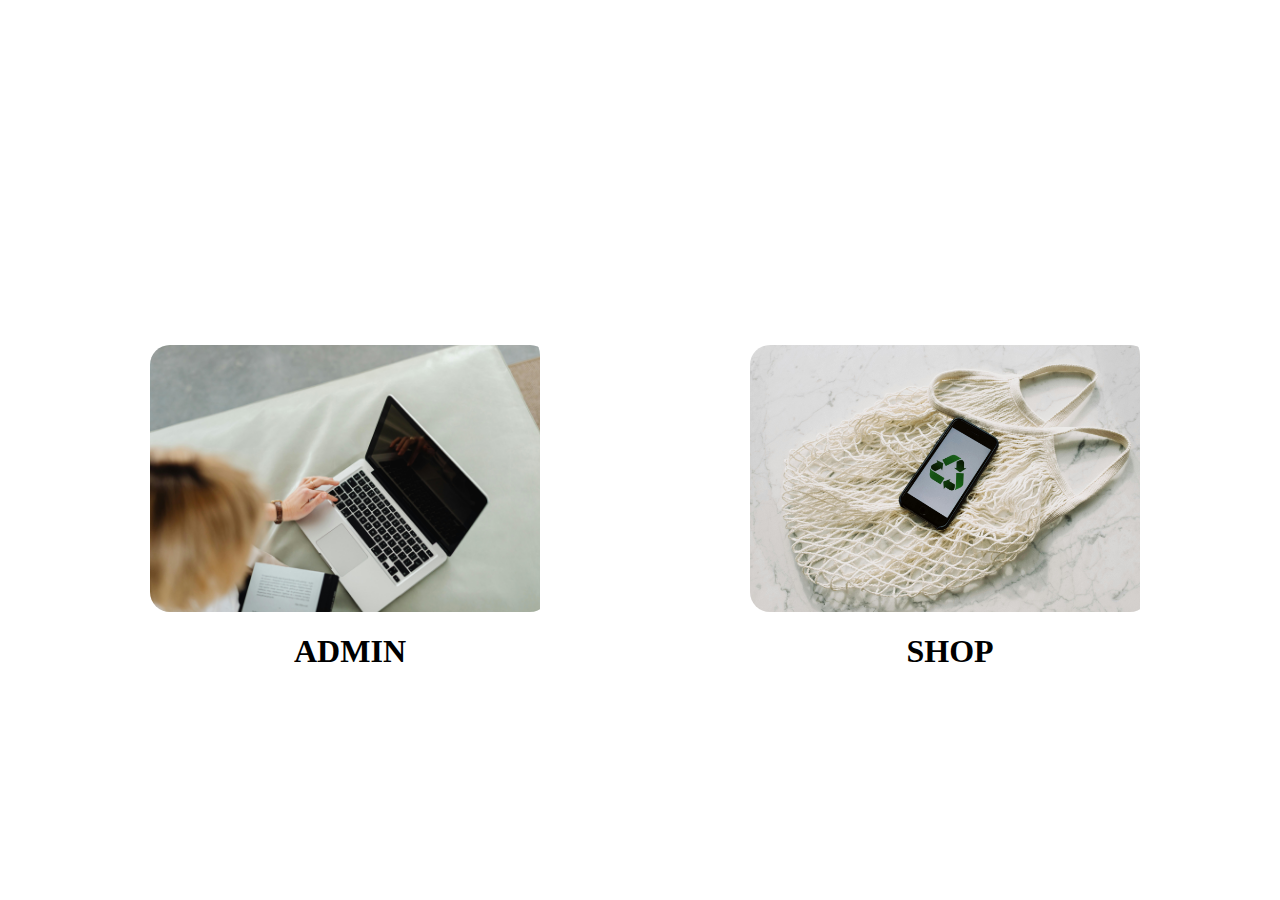
<file: index.html>
<!doctype html>
<html lang="en">
    <head>
        <title>Home</title>
        <!-- Required meta tags -->
        <meta charset="utf-8" />
        <meta
            name="viewport"
            content="width=device-width, initial-scale=1, shrink-to-fit=no"
        />

        <!-- Bootstrap CSS v5.2.1 -->
        <link
            href="https://cdn.jsdelivr.net/npm/bootstrap@5.3.2/dist/css/bootstrap.min.css"
            rel="stylesheet"
            integrity="sha384-T3c6CoIi6uLrA9TneNEoa7RxnatzjcDSCmG1MXxSR1GAsXEV/Dwwykc2MPK8M2HN"
            crossorigin="anonymous"
        />
        <link rel="stylesheet" href="./css/homepage.css">
    </head>
<body>
   
    <div class="homepage "> <a href="../ADMIN/admin.html"><div class="items d-grid">
        <div class="title ">
    <img src="./img/pexels-karolina-grabowska-6632424.jpg" alt="">
    <h1>ADMIN</h1>
        </div>
    </div></a>
    <a href="../CUSTOMER/customer.html"> <div class="items">
        <div class="title">
    <img src="./img/pexels-readymade-3850512.jpg" alt="">
    <h1>SHOP</h1>
        </div>
    </div></a>
</div>
   

        <script
            src="https://cdn.jsdelivr.net/npm/@popperjs/core@2.11.8/dist/umd/popper.min.js"
            integrity="sha384-I7E8VVD/ismYTF4hNIPjVp/Zjvgyol6VFvRkX/vR+Vc4jQkC+hVqc2pM8ODewa9r"
            crossorigin="anonymous"
        ></script>

        <script
            src="https://cdn.jsdelivr.net/npm/bootstrap@5.3.2/dist/js/bootstrap.min.js"
            integrity="sha384-BBtl+eGJRgqQAUMxJ7pMwbEyER4l1g+O15P+16Ep7Q9Q+zqX6gSbd85u4mG4QzX+"
            crossorigin="anonymous"
        ></script>
    </body>
</html>
</file>
<file: css/homepage.css>
html, body {
  height: 100%;
  margin: 0;
  padding: 0;
}

body {
  background-image: url("https://images.pexels.com/photos/3765942/pexels-photo-3765942.jpeg?auto=compress&cs=tinysrgb&w=1260&h=750&dpr=1");
  background-size: cover;
  background-position: center;
  background-repeat: no-repeat;
  display: flex;
  justify-content: center;
  align-items: center;
  flex-direction: column;
}

.homepage {
  display: flex;
  justify-content: space-around;
  align-items: center;
  width: 100%;
  max-width: 1200px;
  margin-top: 120px;
}
.homepage a {
  text-decoration: none;
}
.homepage a .items {
  position: relative;
  width: 400px;
  height: 350px;
  background-color: rgba(255, 255, 255, 0.8);
  border-radius: 20px;
  overflow: hidden; /* Ensure the ::before pseudo-element is contained within the .items element */
  transition: transform 0.3s ease, box-shadow 0.3s ease; /* Smooth transition for hover effects */
}
.homepage a .items:hover {
  transform: translateY(-10px); /* Slight lift on hover */
  box-shadow: 0 10px 20px rgba(0, 0, 0, 0.2); /* Add shadow on hover */
}
.homepage a .items::before {
  content: "";
  position: absolute;
  top: 0;
  left: 0;
  width: 100%;
  height: 100%;
  background: rgba(0, 0, 0, 0.1); /* Semi-transparent overlay */
  z-index: 1;
  transition: opacity 0.3s ease; /* Smooth transition for opacity */
  opacity: 0; /* Initially hidden */
}
.homepage a .items:hover::before {
  opacity: 1; /* Show overlay on hover */
}
.homepage a .items .title {
  position: relative; /* Ensure the content is above the ::before pseudo-element */
  z-index: 2;
  width: 100%;
  height: auto;
  padding: 10px; /* Optional padding for better layout */
}
.homepage a .items .title img {
  max-width: 100%;
  height: auto;
  display: block;
  margin: 0 auto;
  border-radius: 20px;
}
.homepage a .items .title h1 {
  text-align: center;
  color: black;
}/*# sourceMappingURL=homepage.css.map */
</file>
